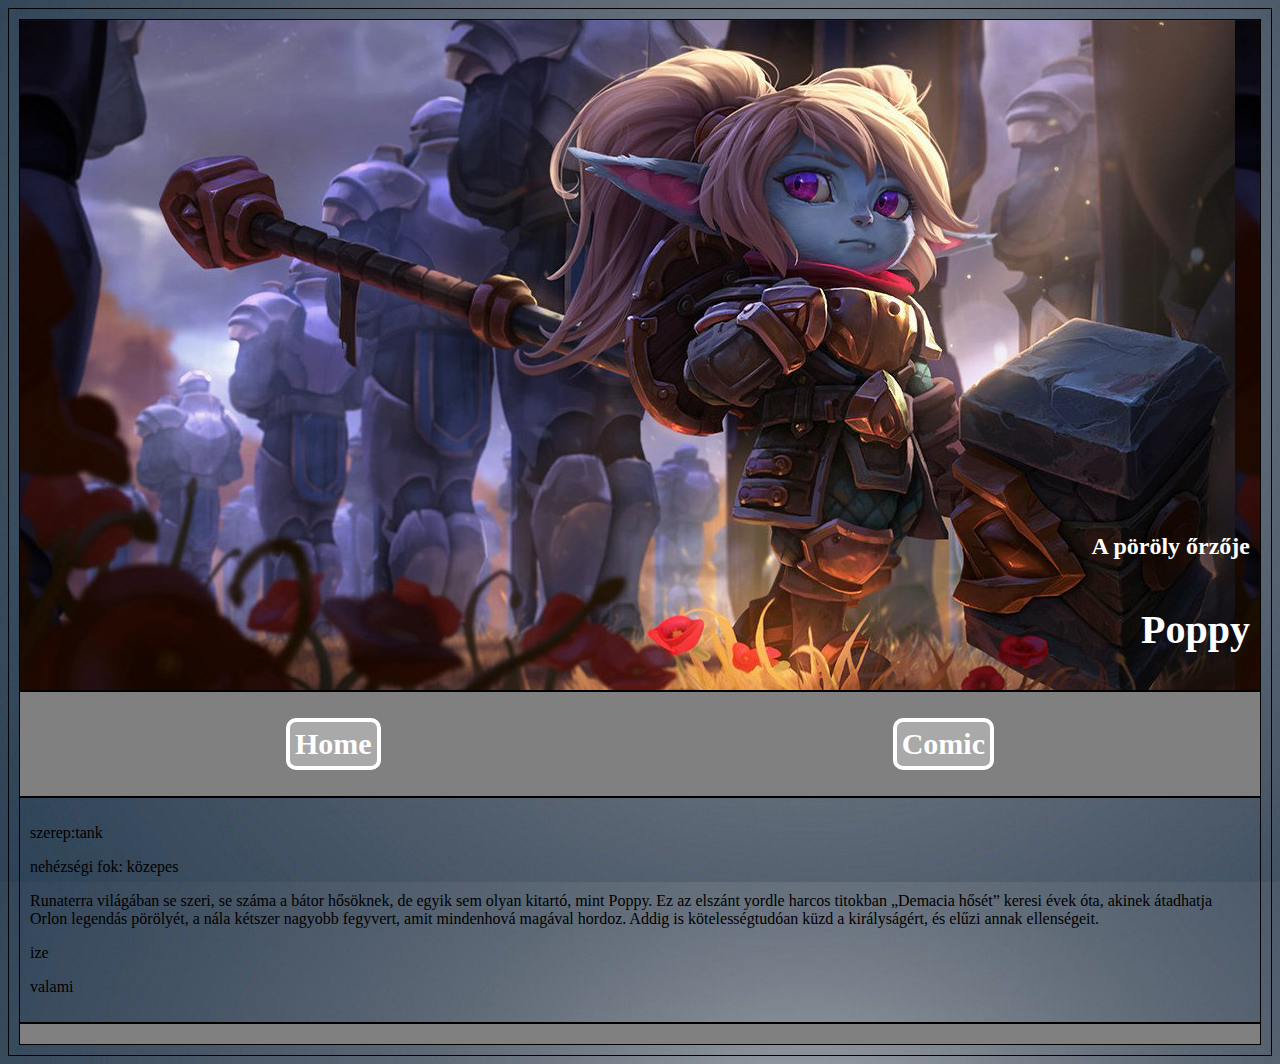
<file: index.html>
<!DOCTYPE html>
<html lang="hu">

<head>
    <meta charset="UTF-8">
    <meta name="viewport" content="width=device-width, initial-scale=1.0">
    <title>Dániel László, Molnár Szabrina</title>
    <link rel="stylesheet" href="stilus.css">
</head>

<body>
    <main>
        <header>
            <h1>Poppy</h1>
            <h2>A pöröly őrzője</h2>
        </header>
        <nav>
            <ul>
                <li><a href="index.html">Home</a></li>
                <li><a href="kepregeny.html">Comic</a></li>
            </ul>
        </nav>
        <article class="homeArticle">
            <div class="oszlop">
                <div class="tabla">
                    <div class="szerep">
                        <p>szerep:tank</p>
                    </div>
                    <div class="nehezseg">
                        <p>nehézségi fok: közepes</p>
                    </div>
                    <div class="leiras">
                        <p>Runaterra világában se szeri, se száma a bátor hősöknek, de egyik sem olyan kitartó, mint Poppy. Ez az elszánt yordle harcos titokban „Demacia hősét” keresi évek óta, akinek átadhatja Orlon legendás pörölyét, a nála kétszer nagyobb
                            fegyvert, amit mindenhová magával hordoz. Addig is kötelességtudóan küzd a királyságért, és elűzi annak ellenségeit.</p>
                    </div>
                </div>
                <div class="kepessegek">
                    <p>ize</p>
                </div>
                <div class="skinek">
                    <p>valami</p>
                </div>
            </div>
        </article>
        <footer>

        </footer>

    </main>

</body>

</html>
</file>
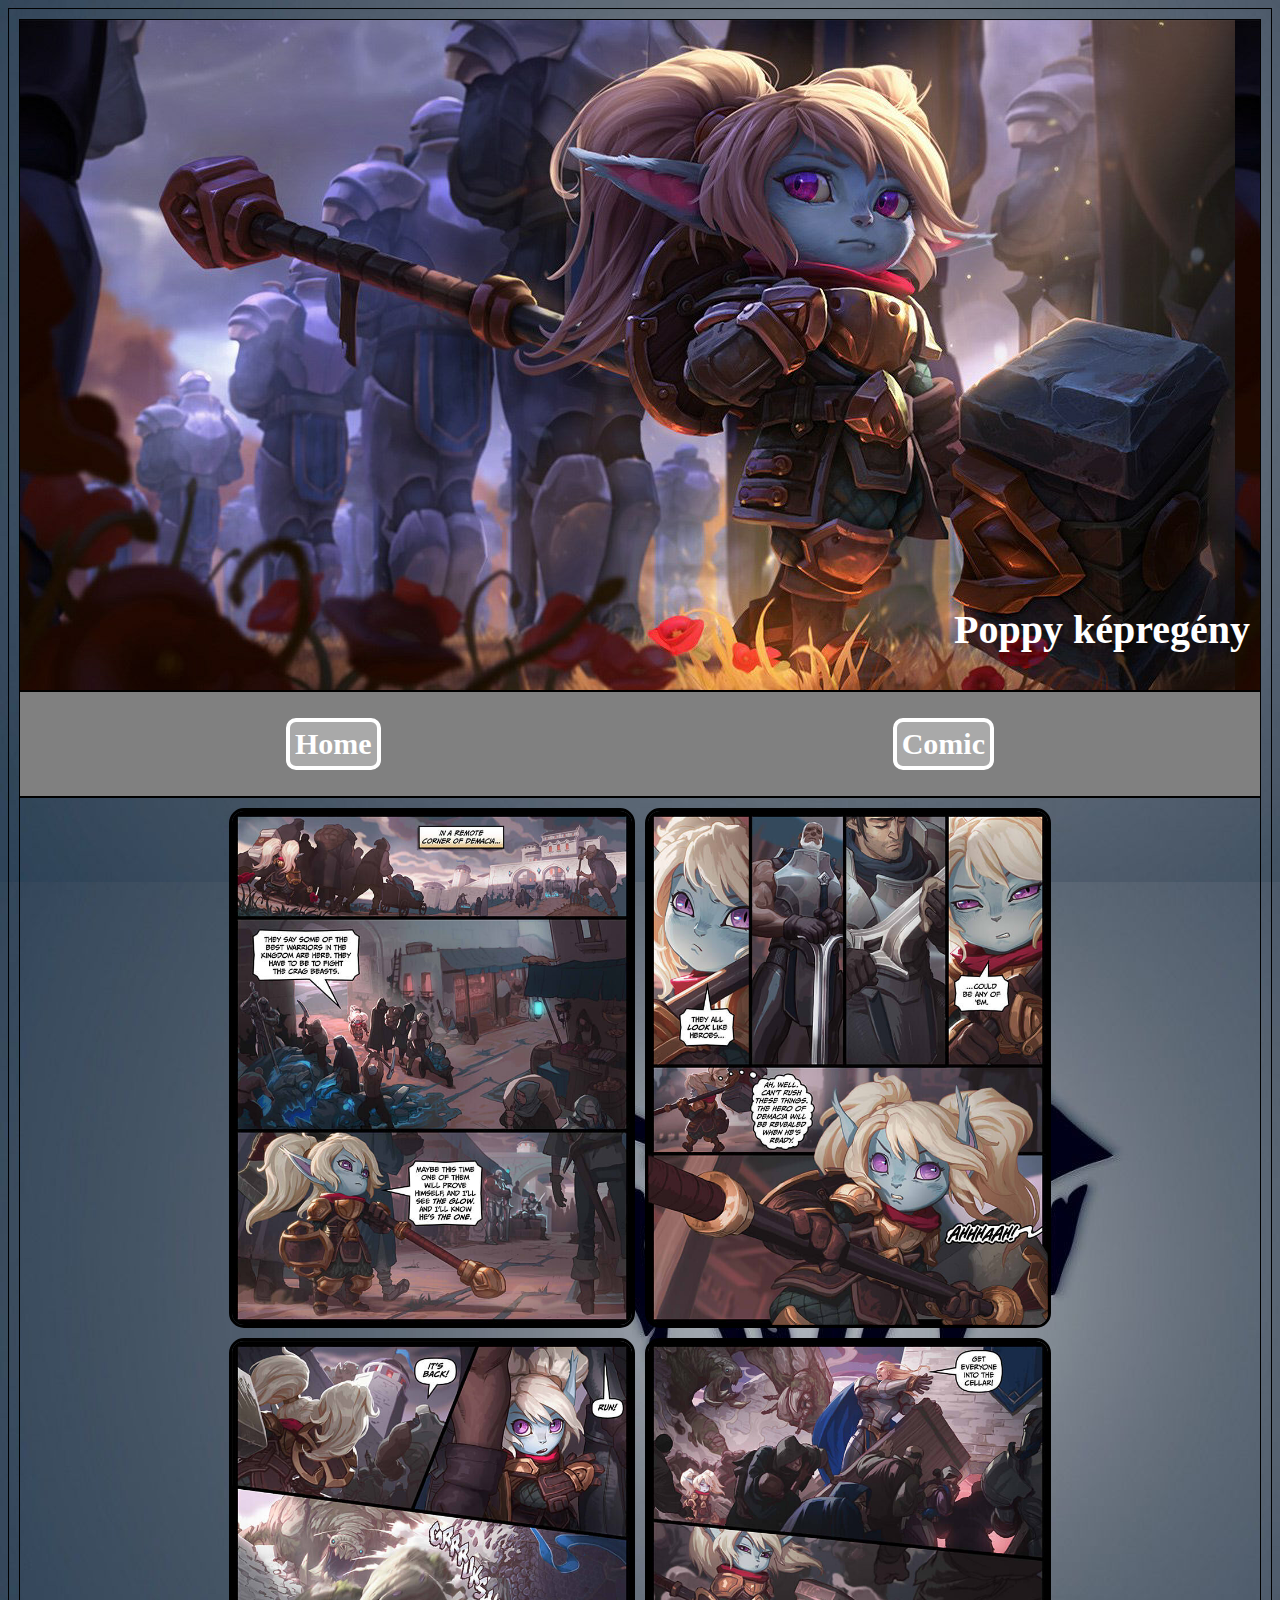
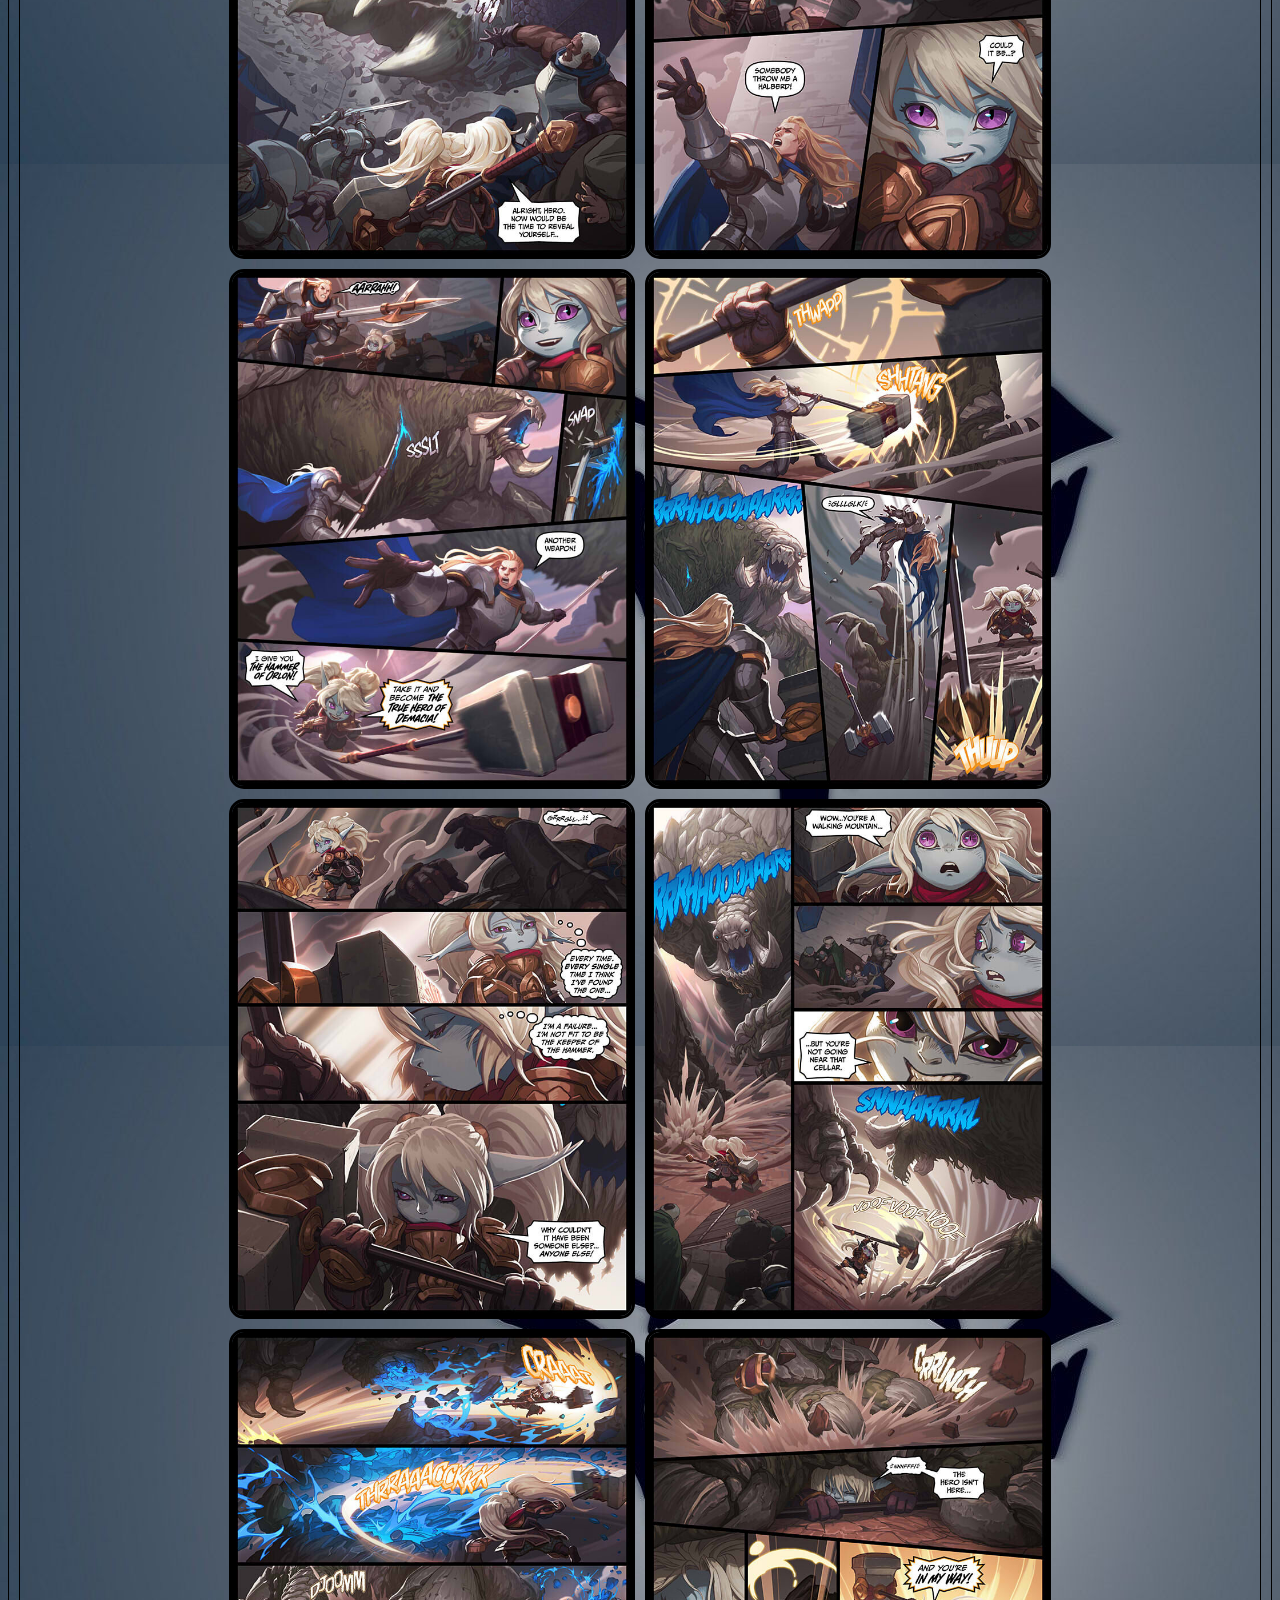
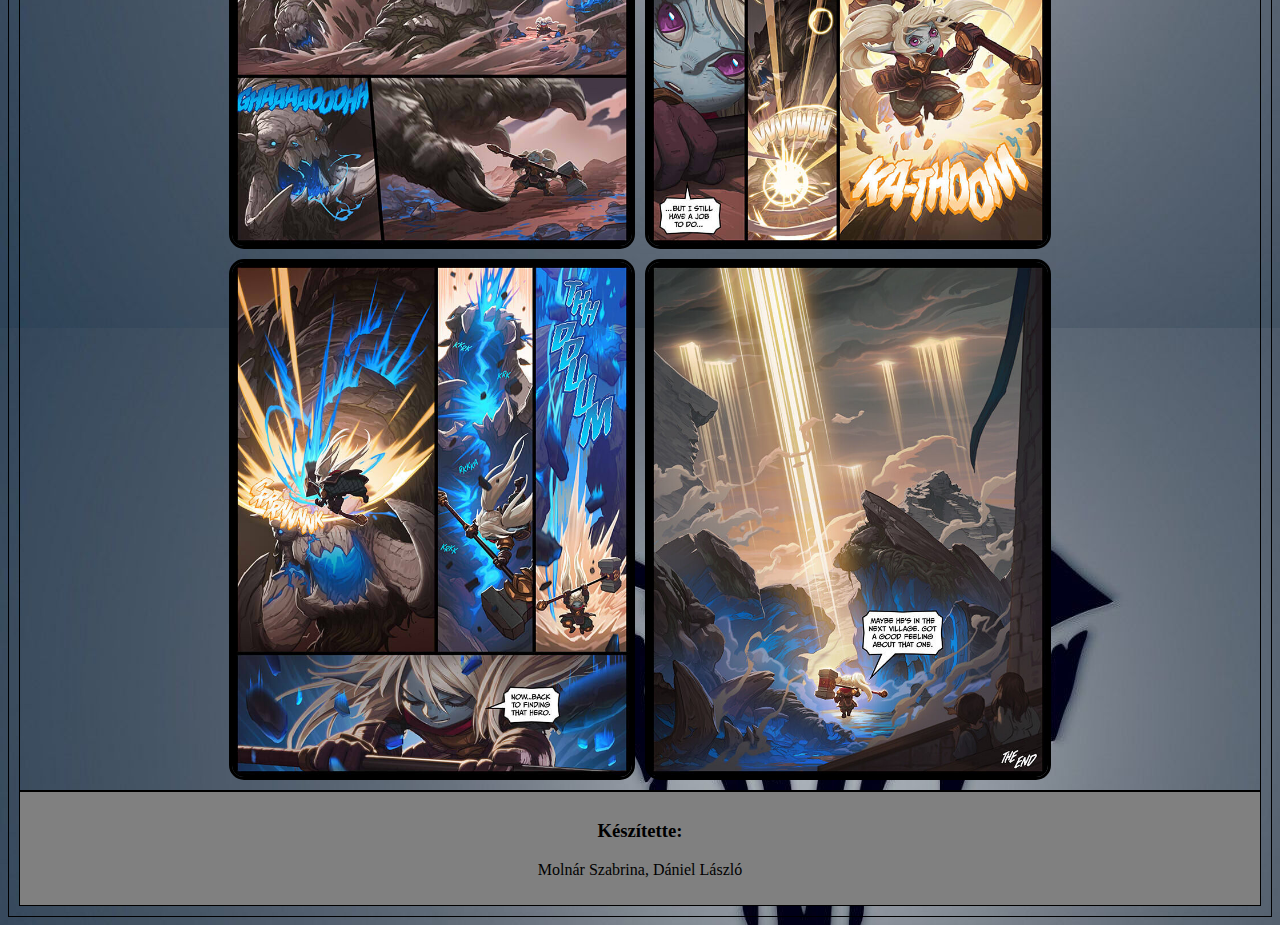
<file: kepregeny.html>
<!DOCTYPE html>
<html lang="hu">
<head>
    <meta charset="UTF-8">
    <meta name="viewport" content="width=device-width, initial-scale=1.0">
    <link rel="stylesheet" href="stilus.css">
    <title>Molnár Szabrina, Dániel László</title>
</head>
<body>
    <main>
        <header>
            <h1>Poppy képregény</h1>
        </header>
        <nav>
            <ul>
                <li><a href="index.html">Home</a></li>
                <li><a href="kepregeny.html">Comic</a></li>
            </ul>
        </nav>
        <article>
            <img src="kepek/Poppy_HC_pr01.jpg" alt="kepregeny">
            <img src="kepek/Poppy_HC_pr02.jpg" alt="kepregeny">
            <img src="kepek/Poppy_HC_pr03.jpg" alt="kepregeny">
            <img src="kepek/Poppy_HC_pr04.jpg" alt="kepregeny">
            <img src="kepek/Poppy_HC_pr05.jpg" alt="kepregeny">
            <img src="kepek/Poppy_HC_pr06.jpg" alt="kepregeny">
            <img src="kepek/Poppy_HC_pr07.jpg" alt="kepregeny">
            <img src="kepek/Poppy_HC_pr08.jpg" alt="kepregeny">
            <img src="kepek/Poppy_HC_pr09.jpg" alt="kepregeny">
            <img src="kepek/Poppy_HC_pr10.jpg" alt="kepregeny">
            <img src="kepek/Poppy_HC_pr11.jpg" alt="kepregeny">
            <img src="kepek/Poppy_HC_pr12.jpg" alt="kepregeny">
        </article>
        <footer>
            <h3>Készítette:</h3>
            <p>Molnár Szabrina, Dániel László</p>
        </footer>
    </main>
</body>
</html>
</file>
<file: stilus.css>
@charset "utf-8";
main,
article,
nav,
header,
article,
footer {
    border: 1px solid black;
    padding: 10px;
}

body {
    background-image: url(kepek/wp8709921.jpg);
}

main {
    margin: auto;
    max-width: 2000px;
}

header {
    background-image: url(kepek/Poppy_0.jpg);
    height: 650px;
    display: flex;
    flex-direction: column-reverse;
    align-content: center;
}

header h1 {
    text-align: center;
    color: white;
    align-self: flex-end;
}

header h2 {
    text-align: center;
    color: white;
    align-self: flex-end;
}

h1 {
    font-size: 40px;
}

nav {
    background-color: gray;
}

nav ul {
    display: flex;
    padding: 0;
    list-style-type: none;
    justify-content: space-around;
}

nav ul li a {
    display: inline-block;
    text-decoration: none;
    color: white;
    font-weight: bold;
    font-size: 30px;
    padding: 5px;
    border: 4px solid white;
    background-color: darkgray;
    border-radius: 10px;
}

article {
    display: flex;
    flex-flow: row wrap;
    gap: 10px;
    justify-content: center;
}

article img {
    width: 400px;
    border: 3px solid black;
    border-radius: 15px;
}

footer {
    text-align: center;
    background-color: gray;
}

@media screen and (max-width: 900px) {
    article {
        align-content: stretch;
    }
}
</file>
